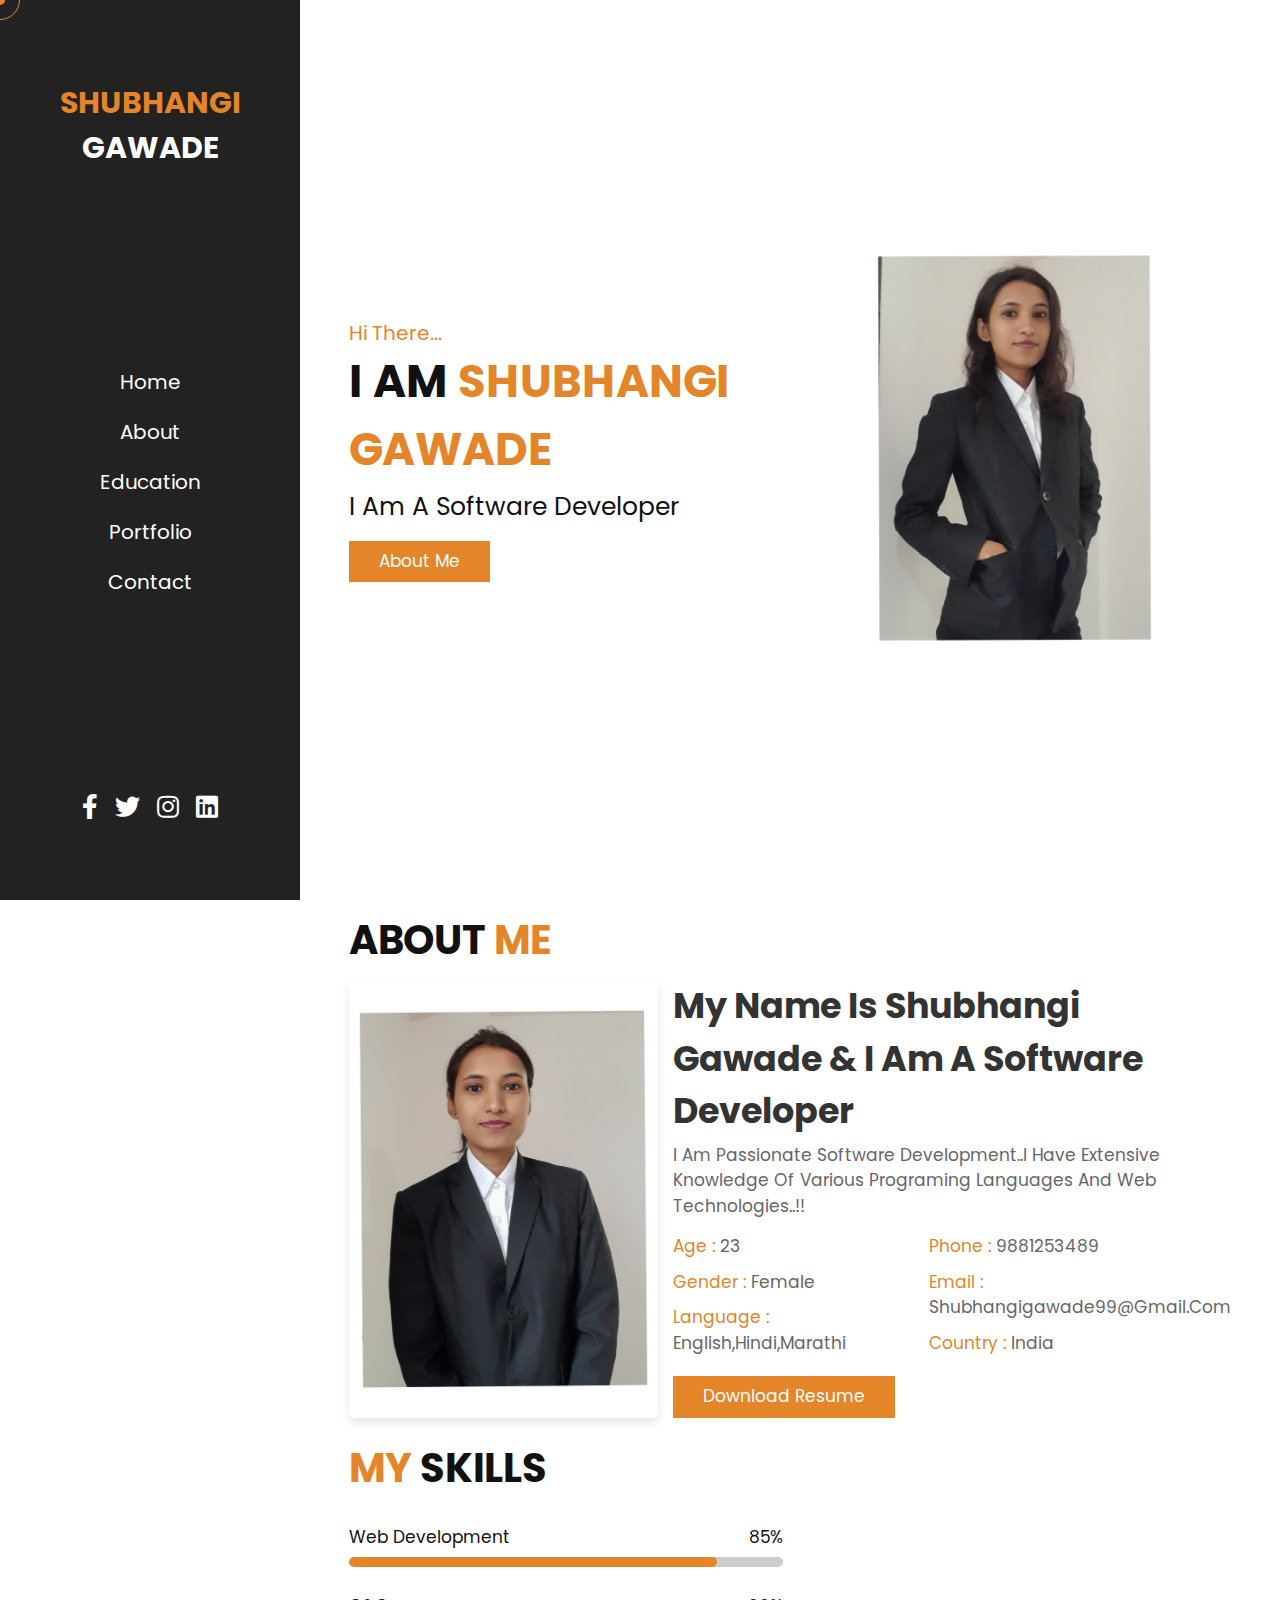
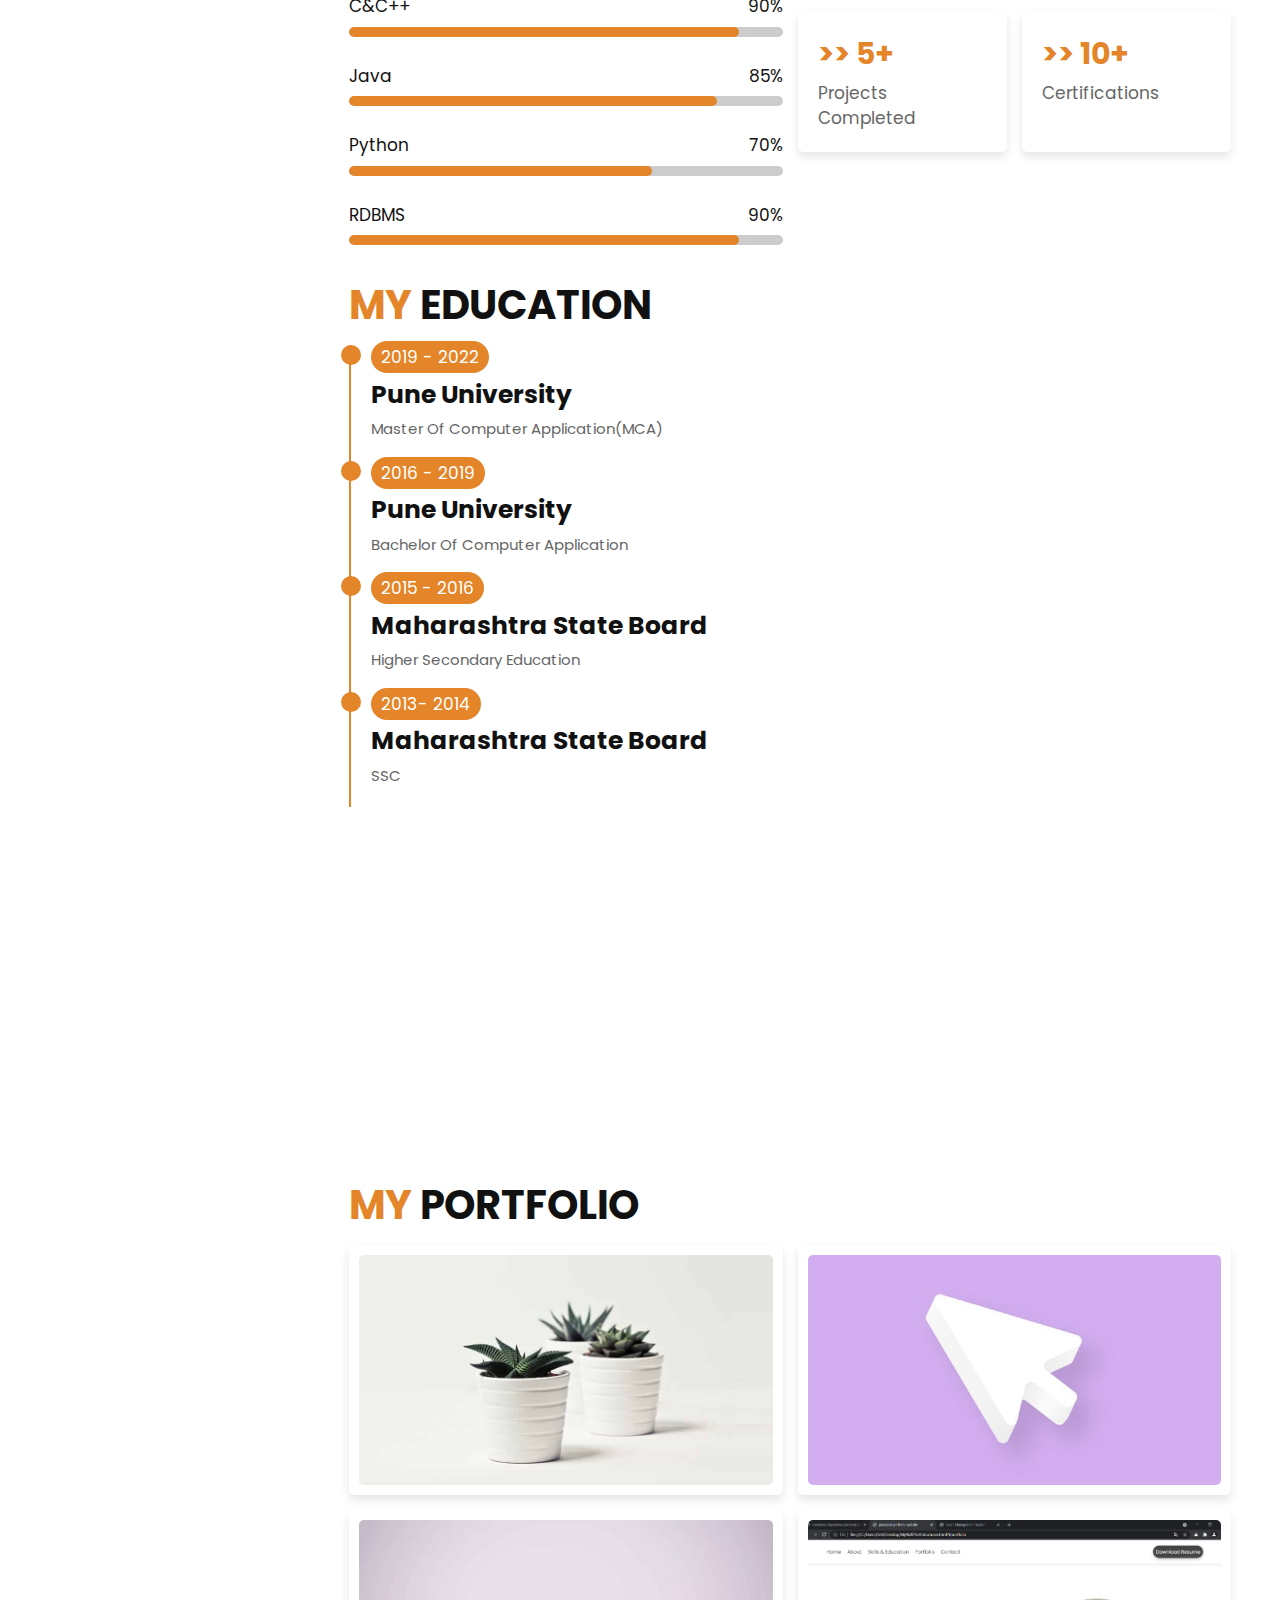
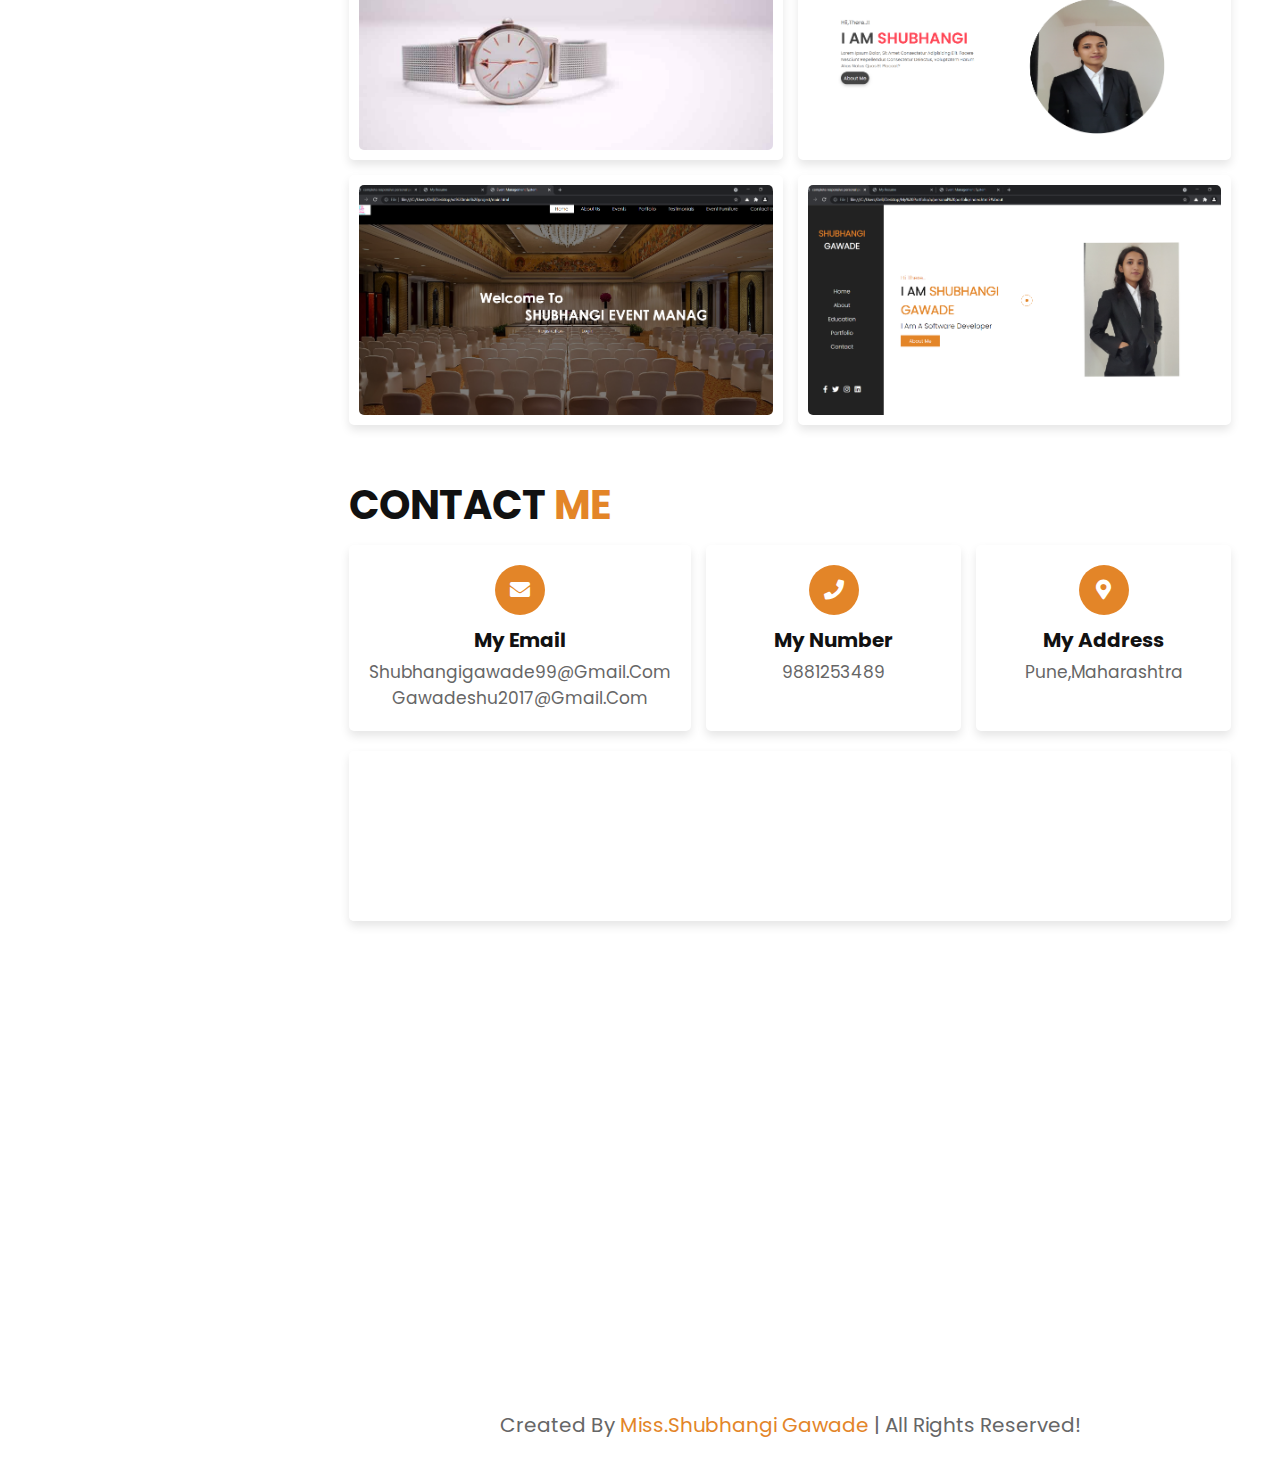
<file: index.html>
<!DOCTYPE html>
<html lang="en">
<head>
    <meta charset="UTF-8">
    <meta http-equiv="X-UA-Compatible" content="IE=edge"> 
    <meta name="viewport" content="width=device-width, initial-scale=1.0">
    <title>My Portfolio</title>

    <!-- font awesome cdn link  -->
    <link rel="stylesheet" href="https://cdnjs.cloudflare.com/ajax/libs/font-awesome/5.15.3/css/all.min.css">

    <!-- custom css file link  -->
    <link rel="stylesheet" href="css/style.css">

</head>
<body>

<!-- custom cursors  -->
<div class="cursor-1"></div>
<div class="cursor-2"></div>


<div id="menu-bars" class="fas fa-bars"></div>
    
<!-- header section starts  -->

<header>

    <a href="#" class="logo"> <span>shubhangi</span> gawade </a>

    <nav class="navbar">
        <a href="#home">home</a>
        <a href="#about">about</a>
        <a href="#edu">education</a>
       
        <a href="#portfolio">portfolio</a>
        <a href="#contact">contact</a>
    </nav>

    <div class="follow">
        <a href="https://www.facebook.com/profile.php?id=100025481672730" class="fab fa-facebook-f"></a>
        <a href="#" class="fab fa-twitter"></a>
        <a href="https://www.instagram.com/shubhangi_gawade97/" class="fab fa-instagram"></a>
        <a href="https://www.linkedin.com/in/shubhangi-gawade-6a9347201" class="fab fa-linkedin"></a>
    </div>

</header>

<!-- header section ends -->

<!-- home section starts  -->

<section class="home" id="home">

    <div class="content">
        <span class="hi"> hi there... </span>
        <h3> i am <span> Shubhangi Gawade </span> </h3>
        <p class="info"> i am a software developer </p>
    
        <a href="#about" class="btn">about me</a>
    </div>

    <div class="image">
        <img src="images/InShot_20211006_202450543.jpg" alt="">
    </div>

</section>

<!-- home section ends -->

<!-- about section starts  -->

<section class="about" id="about">

<h1 class="heading"> about <span> me </span> </h1>

<div class="row-1">

    <div class="image">
        <img src="images/InShot_20211011_160340438.jpg" alt="">
    </div>

    <div class="content">
        <h3> my name is shubhangi gawade & i am a software developer </h3>
        <p> I am passionate software development..I have extensive knowledge of various programing languages and Web Technologies..!!</p>
        <div class="box-container">
            <div class="box">
                <p> <span> age : </span> 23 </p>
                <p> <span> gender : </span> female </p>
                <p> <span> language : </span> english,hindi,marathi </p>
                
            </div>
            <div class="box">
                
                <p> <span> phone : </span> 9881253489 </p>
                <p> <span> email : </span> Shubhangigawade99@gmail.com </p>
                <p> <span> country : </span> india </p>
            </div>
        </div>
        <a href="resume.html" class="btn">download resume</a>
        
    </div>

</div>

<h1 class="heading"> <span> my </span> skills </h1>

<div class="row-2">

    <div class="skills">
        <div class="progress">
            <h3> web development <span> 85% </span> </h3>
            <div class="bar"> <span></span> </div>
        </div>
        <div class="progress">
            <h3> C&C++<span> 90% </span> </h3>
            <div class="bar"> <span></span> </div>
        </div>
        <div class="progress">
            <h3> java <span> 85% </span> </h3>
            <div class="bar"> <span></span> </div>
        </div>
        <div class="progress">
            <h3> Python <span> 70% </span> </h3>
            <div class="bar"> <span></span> </div>
        </div>
        <div class="progress">
            <h3> RDBMS <span> 90% </span> </h3>
            <div class="bar"> <span></span> </div>
        </div>
    </div>

    <div class="box-container">

        
      
        <div class="box">
            <h3> >> 5+ </h3>
            <p>projects completed</p>
        </div>
        <div class="box">
            <h3> >> 10+ </h3>
            <p>Certifications</p>
        </div>

    </div>

</div>

</section>

<!-- about section ends -->


<!-- experience section starts  -->

<section class="edu" id="edu">

    <h1 class="heading"> <span> my </span> education </h1>

    <div class="box-container">

        <div class="box">
            <div class="content">
                <span> 2019 - 2022 </span>
                <h3>Pune University</h3>
                <p>Master of Computer Application(MCA)</p>
            </div>
        </div>

        <div class="box">
            <div class="content">
                <span>2016 - 2019 </span>
                <h3>Pune University</h3>
                <p>Bachelor of Computer Application</p>
            </div>
        </div>

        <div class="box">
            <div class="content">
                <span> 2015 - 2016 </span>
                <h3>Maharashtra State Board</h3>
                <p>Higher Secondary education</p>
            </div>
        </div>

        <div class="box">
            <div class="content">
                <span> 2013- 2014</span>
                <h3>Maharashtra State Board</h3>
                <p>SSC</p>
            </div>
        </div>

    
    </div>

</section>

 <!--experience section ends -->

<!-- portfolio section starts  -->

<section class="portfolio" id="portfolio">

    <h1 class="heading"> <span> my </span> portfolio </h1>

    <div class="box-container">

        <div class="box">
            <img src="images/img-7 (1).jpg" alt="">
            <h3> Nursery management system </h3>
            <div class="icons">
                <a href="#" class="fas fa-link"></a>
                <a href="#" class="fas fa-share"></a>
                <a href="#" class="fas fa-search"></a>
            </div>
        </div>

        <div class="box">
            <img src="images/img-1.jpg" alt="">
            <h3> Attendance Management system </h3>
            <div class="icons">
                <a href="#" class="fas fa-link"></a>
                <a href="#" class="fas fa-share"></a>
                <a href="#" class="fas fa-search"></a>
            </div>
        </div>

        <div class="box">
            <img src="images/img=8.jpg" alt="">
            <h3> online shopping system </h3>
            <div class="icons">
                <a href="#" class="fas fa-link"></a>
                <a href="#" class="fas fa-share"></a>
                <a href="#" class="fas fa-search"></a>
            </div>
        </div>

        <div class="box">
            <img src="images/p1.png" alt="">
            <h3> pesonal portfolio</h3>
            <div class="icons">
                <a href="#" class="fas fa-link"></a>
                <a href="#" class="fas fa-share"></a>
                <a href="#" class="fas fa-search"></a>
            </div>
        </div>

        <div class="box">
            <img src="images/e3.png" alt="">
            <h3> Event management system </h3>
            <div class="icons">
                <a href="#" class="fas fa-link"></a>
                <a href="#" class="fas fa-share"></a>
                <a href="#" class="fas fa-search"></a>
            </div>
        </div>

        <div class="box">
            <img src="images/e2.png" alt="">
            <h3> My portfolio</h3>
            <div class="icons">
                <a href="#" class="fas fa-link"></a>
                <a href="#" class="fas fa-share"></a>
                <a href="#" class="fas fa-search"></a>
            </div>
        </div>

    </div>

</section>

<!-- portfolio section ends -->

<!-- contact section starts  -->

<section class="contact" id="contact">

    <h1 class="heading"> contact <span> me </span> </h1>

    <div class="icons-container">

        <div class="icons">
            <i class="fas fa-envelope"></i>
            <h3>my email</h3>
            <p>shubhangigawade99@gmail.com</p>
            <p>gawadeshu2017@gmail.com</p>
        </div>

        <div class="icons">
            <i class="fas fa-phone"></i>
            <h3>my number</h3>
            <p>9881253489</p>
            
        </div>

        <div class="icons">
            <i class="fas fa-map-marker-alt"></i>
            <h3>my address</h3>
            <p>Pune,Maharashtra</p>
        </div>

    </div>

    <div class="row">

       <!-- <form action="">

            <input type="text" placeholder="name" class="box">
            <input type="email" placeholder="email" class="box">
            <input type="number" placeholder="number" class="box">

            <textarea name="" placeholder="message" id="" cols="30" rows="10"></textarea>

            <input type="submit" class="btn" value="send message">

        </form>-->

        <iframe class="map" src="https://www.google.com/maps/embed?pb=!1m18!1m12!1m3!1d7560.245088389876!2d73.92362652449015!3d18.65849614931521!2m3!1f0!2f0!3f0!3m2!1i1024!2i768!4f13.1!3m3!1m2!1s0x3bc2c60eed2acdd9%3A0x7df4e7728218a0e1!2sDhanore%2C%20Maharashtra%20412105!5e0!3m2!1sen!2sin!4v1633943905414!5m2!1sen!2sin" allowfullscreen="" loading="lazy"></iframe>

    </div>


</section>

<!-- contact section ends -->

<!-- footer section  -->
<footer class="footer"> created by <span> Miss.Shubhangi Gawade </span> | all rights reserved! </footer>






















<!-- custom js file link  -->
<script src="js/script.js"></script>

</body>
</html>
</file>
<file: css/style.css>
@import url('https://fonts.googleapis.com/css2?family=Poppins:wght@300&display=swap');

:root{
    --main-color:#e38528;
}

*{
    font-family: 'Poppins', sans-serif;
   
    margin:0; padding:0;
    box-sizing: border-box;
    outline: none; border:none;
    text-decoration: none;
    text-transform: capitalize;
    transition: all .2s linear;
    line-height: 1.5;
}


html{
    font-size: 62.5%;
    overflow-x: hidden;
    scroll-behavior: smooth;
}

body{
    background: #fff;
    padding-left: 30rem;
}

section{
    padding:1rem 5%;
    min-height: 100vh;
}

.heading{
    font-size: 4rem;
    padding-bottom: 1rem;
    color:#111;
    text-transform: uppercase;
}

.heading span{
    color:var(--main-color);
    text-transform: uppercase;
}

.btn{
    display: inline-block;
    margin-top: 1rem;
    padding:.8rem 3rem;
    background:var(--main-color);
    color:#fff;
    cursor: pointer;
    font-size: 1.7rem;
}

.btn:hover{
    background:#111;
    letter-spacing: .2rem;
}

header{
    position: fixed;
    top:0; left:0; bottom:0;
    background:#222;
    display: flex;
    align-items: center;
    justify-content: space-between;
    z-index: 1000;
    flex-flow: column;
    padding:8rem 2rem;
    width:30rem;
    text-align: center;
}

header .logo{
    text-transform: uppercase;
    color:#fff;
    font-size: 3rem;
    font-weight: bolder;
}

header .logo span{
    text-transform: uppercase;
    color:var(--main-color);
}

header .navbar a{
    display: block;
    font-size: 2rem;
    color:#fff;
    margin:2rem 0;
}

header .navbar a:hover{
    letter-spacing: .2rem;
    color:var(--main-color);
}

header .follow a{
    font-size: 2.5rem;
    color:#fff;
    margin:0 .7rem;
}

header .follow a:hover{
    color:var(--main-color);
}

#menu-bars{
    position: fixed;
    top:1rem; right: 1rem;
    z-index: 10000;
    background:var(--main-color);
    color:#fff;
    border-radius: .5rem;
    padding:1rem 1.5rem;
    font-size: 3rem;
    cursor:pointer;
    display: none;
}

.cursor-1{
    position: absolute;
    top:0; left:0;
    height:1rem; width:1rem;
    background: var(--main-color);
    pointer-events: none;
    transform: translate(-50%, -50%);
    border-radius: 50%;
    z-index: 10000;
}

.cursor-1.active{
    height:7rem;
    width:7rem;
    opacity: .3;
}

.cursor-2{
    position: absolute;
    top:0; left:0;
    height:4rem; width:4rem;
    border:.1rem solid var(--main-color);
    pointer-events: none;
    transform: translate(-50%, -50%);
    border-radius: 50%;
    z-index: 10000;
    transition: .3s linear;
}

.cursor-2.active{
    display: none;
}

.home{
    display: flex;
    align-items: center;
    flex-wrap: wrap;
    gap:1.5rem;
}

.home .image{
    flex:1 1 40rem;
}

.home .image img{
    width:100%;
}

.home .content{
    flex:1 1 40rem;
}

.home .content .hi{
    font-size: 2rem;
    color:var(--main-color);
}

.home .content h3{
    font-size: 4.5rem;
    color:#111;
    text-transform: uppercase;
}

.home .content h3 span{
    color:var(--main-color);
    text-transform: uppercase;
}

.home .content .info{
    font-size: 2.5rem;
    color:#111;
    padding:.5rem 0;
}

.home .content .text{
    font-size: 1.7rem;
    color:#666;
    padding:.5rem 0;
}

.about .row-1{
    display: flex;
    flex-wrap: wrap;
    gap:1.5rem;
    padding-bottom: 2rem;
}

.about .row-1 .image{
    flex:1 1 25rem;
}

.about .row-1 .image img{
    height: 100%;
    width:100%;
    object-fit: cover;
    border:1rem solid #fff;
    border-radius: .5rem;
    box-shadow: 0 .5rem 1rem rgba(0,0,0,.1);
}

.about .row-1 .content{
    flex:1 1 50rem;
}

.about .row-1 .content h3{
    color:#333;
    font-size: 3.5rem;
}

.about .row-1 .content p{
    color:#666;
    font-size: 1.7rem;
    padding:.5rem 0;
}

.about .row-1 .content .box-container{
    display: flex;
    flex-wrap: wrap;
    gap:1.5rem;
    padding: 0.5rem 0;
}

.about .row-1 .content .box-container .box{
    flex:1 1 20rem;
}

.about .row-1 .content .box-container .box span{
    color:var(--main-color);
}

.about .row-2{
    display: flex;
    flex-wrap: wrap;
    gap:1.5rem;
    align-items: center;
}

.about .row-2 .skills{
    flex:1 1 40rem;
}

.about .row-2 .skills .progress{
    padding:1rem 0;
}

.about .row-2 .skills .progress h3{
    display: flex;
    justify-content: space-between;
    padding:.7rem 0;
    font-size: 1.7rem;
    color:#111;
    font-weight: 400;
}

.about .row-2 .skills .progress .bar{
    width:100%;
    background:#ccc;
    overflow:hidden;
    height:1rem;
    border-radius: 50rem;
}

.about .row-2 .skills .progress .bar span{
    display:block;
    height:100%;
    background:var(--main-color);
    border-radius: 50rem;
}

.about .row-2 .skills .progress:nth-child(1) .bar span{
    width:85%;
}

.about .row-2 .skills .progress:nth-child(2) .bar span{
    width:90%;
}

.about .row-2 .skills .progress:nth-child(3) .bar span{
    width:85%;
}

.about .row-2 .skills .progress:nth-child(4) .bar span{
    width:70%;
}
.about .row-2 .skills .progress:nth-child(5) .bar span{
    width:90%;
}

.about .row-2 .box-container{
    flex:1 1 40rem;
    display: flex;
    flex-wrap: wrap;
    gap:1.5rem;
}

.about .row-2 .box-container .box{
    flex:1 1 15rem;
    background:#fff;
    padding:2rem;
    border-radius: .5rem;
    box-shadow: 0 .5rem 1rem rgba(0,0,0,.1);
}

.about .row-2 .box-container .box h3{
    color:var(--main-color);
    font-size: 3rem;
}

.about .row-2 .box-container .box p{
    color:#666;
    font-size: 1.7rem;
    padding-top: .5rem;
}

.edu .box-container{
  
    flex-wrap: wrap;
}

.edu .box-container .box{
    position: relative;
   
    border-left: .2rem solid var(--main-color);
    padding-left: 2rem;
    padding-right: 2rem;
    padding-bottom: 2rem;    
}

.edu .box-container .box::before{
    content: '';
    position: absolute;
    top:0; left:-1rem;
    height:2rem;
    width:2rem;
    border-radius: 50%;
    background:var(--main-color);
}

.edu.box-container .box .content{
    background:#fff;
    padding: 1.5rem;
    box-shadow: 0 .5rem 1rem rgba(56, 24, 24, 0.1);
    border-radius: .5rem;
}

.edu .box-container .box .content span{
    color:#fff;
    font-size: 1.7rem;
    background:var(--main-color);
    border-radius: 50rem;
    padding:.4rem 1rem;
}

.edu .box-container .box .content h3{
    font-size: 2.5rem;
    padding:.5rem 0;
    color:#111;
}

.edu .box-container .box .content p{
    font-size: 1.5rem;
    color:#666;
}

.portfolio .box-container{
    display: flex;
    flex-wrap: wrap;
    gap:1.5rem;
}

.portfolio .box-container .box{
    flex:1 1 30rem;
    height:25rem;
    position: relative;
    overflow:hidden;
    border:1rem solid #fff;
    box-shadow: 0 .5rem 1rem rgba(0,0,0,.1);
    background:#fff;
    border-radius: .5rem;
}

.portfolio .box-container .box img{
    height:100%;
    width:100%;
    object-fit: cover;
    border-radius: .5rem;
    position: relative;
    z-index: 1;
}

.portfolio .box-container .box:hover img{
    height:75%;
    width:75%;
}

.portfolio .box-container .box h3{
    position: absolute;
    bottom:.5rem; left:1rem;
    font-size: 2rem;
    color:#333;
    text-transform: uppercase;
}

.portfolio .box-container .box .icons{
    position: absolute;
    top:1rem; right:1rem;
}

.portfolio .box-container .box .icons a{
    display: block;
    height:4rem;
    width:4rem;
    border-radius: .5rem;
    background: #eee;
    color:#333;
    font-size: 1.7rem;
    line-height: 4rem;
    text-align: center;
    margin-bottom: 1rem;
}

.portfolio .box-container .box .icons a:hover{
    background:var(--main-color);
    color:#fff;
}

.contact .icons-container{
    display: flex;
    gap:1.5rem;
    flex-wrap: wrap;
    padding-bottom: 2rem;
}

.contact .icons-container .icons{
    flex:1 1 25rem;
    text-align: center;
    padding:2rem;
    background:#fff;
    box-shadow: 0 .5rem 1rem rgba(0,0,0,.1);
    border-radius: .5rem;
}

.contact .icons-container .icons i{
    height:5rem;
    width:5rem;
    line-height: 5rem;
    font-size: 2rem;
    background: var(--main-color);
    color:#fff;
    border-radius: 50%;
}

.contact .icons-container .icons h3{
    color:#111;
    font-size: 2rem;
    padding:.5rem 0;
    padding-top: 1rem;
}

.contact .icons-container .icons p{
    color:#666;
    font-size: 1.7rem;
}

.contact .row{
    display: flex;
    flex-wrap: wrap;
    gap:1.5rem;
}

.contact .row form{
    flex:1 1 55rem;
    background:#fff;
    padding:0 2rem;
    box-shadow: 0 .5rem 1rem rgba(0,0,0,.1);
    border-radius: .5rem;
}

.contact .row .map{
    flex:1 1 25rem;
    border:1rem solid #fff;
    box-shadow: 0 .5rem 1rem rgba(0,0,0,.1);
    border-radius: .5rem;
    width: 100%;
}

.contact .row form .box,
.contact .row form textarea{
    width: 100%;
    border-bottom: .1rem solid #333;
    color:#333;
    text-transform: none;
    font-size: 1.7rem;
    padding:1rem 0;
    margin:1rem 0;
}

.contact .row form .box:focus,
.contact .row form textarea:focus{
    border-color: var(--main-color);
}

.contact .row form .box::placeholder,
.contact .row form textarea::placeholder{
    text-transform: capitalize;
}

.contact .row form textarea{
    height: 20rem;
    resize: none;
}

.contact .row form .btn{
    margin-top: 0;
    margin-bottom: 1.5rem;
}

.footer{
    margin-top: 2rem;
    font-size: 2rem;
    padding:2.5rem;
    text-align: center;
    color:#666;
    background: #fff;
}

.footer span{
    color:var(--main-color);
}


















/* media queries  */
@media (max-width:991px){

    html{
        font-size: 55%;
    }
    
    body{
        padding: 0;
    }

    #menu-bars{
        display: initial;
    }

    header{
        left:-120%;
    }

    header.active{
        left:0%;
    }

    .cursor-1,
    .cursor-2{
        display: none;
    }

}

@media (max-width:450px){

    html{
        font-size: 50%;
    }

    header{
        width:100%;
    }

    .edu .box-container .box{
        padding-right: 0;
    }

}
</file>
